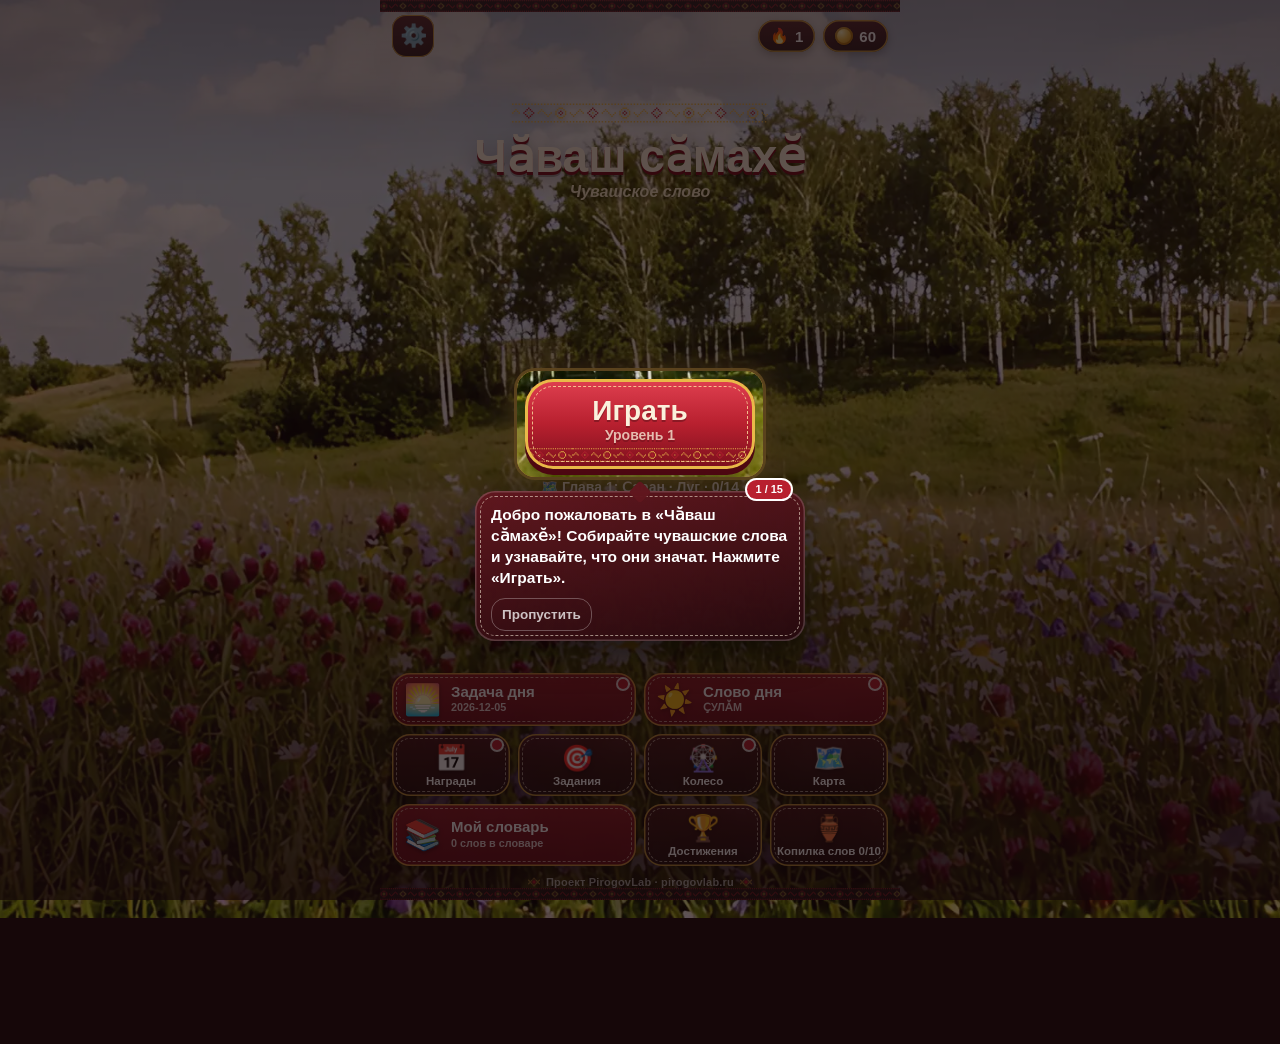
<file: index.html>
<!DOCTYPE html>
<html lang="ru">
<head>
<meta charset="utf-8">
<meta name="author" content="Михаил Пирогов, PirogovLab">
<meta name="viewport" content="width=device-width,initial-scale=1,maximum-scale=1,user-scalable=no,viewport-fit=cover">
<meta name="theme-color" content="#1c0c0e">
<meta name="description" content="Чӑваш сӑмахӗ — словесная головоломка на чувашском языке">
<title>Чӑваш сӑмахӗ — чувашские слова</title>
<link rel="icon" href="img/icon.png">
<link rel="stylesheet" href="css/style.css?v=20261019c">
</head>
<body>
<div id="bg"></div><div id="bgShade"></div>
<div id="app">
  <!-- HOME -->
  <section id="scrHome" class="screen">
    <div class="topbar">
      <button class="iconbtn" id="hSettings" aria-label="settings">⚙️</button>
      <button class="iconbtn" id="hMusic" aria-label="music">🎵</button>
      <div class="pill streak" id="hStreak">🔥 <b>0</b></div>
      <div class="pill coins" id="hCoins"><i class="coin"></i><b>0</b></div>
    </div>
    <div class="logo">
      <div class="logo-orn"></div>
      <h1 id="tTitle">Чӑваш сӑмахӗ</h1>
      <div class="logo-sub" id="tSub">Чувашское слово</div>
    </div>
    <div class="homeMain">
      <button class="playbtn" id="hPlay"><span id="hPlayTxt">Играть</span><small id="hPlayLvl">Уровень 1</small></button>
      <div class="chapterline" id="hChapter"></div>
    </div>
    <div class="tiles" id="hTiles"></div>
    <a class="brand" id="hBrand" href="https://pirogovlab.ru" target="_blank" rel="noopener">Проект PirogovLab · pirogovlab.ru</a>
  </section>
  <!-- MAP -->
  <section id="scrMap" class="screen">
    <div class="topbar">
      <button class="iconbtn" id="mBack">‹</button>
      <div class="ttl" id="mTitle">Карта</div>
      <div class="pill coins"><i class="coin"></i><b class="coinsVal">0</b></div>
    </div>
    <div class="maplist" id="mList"></div>
  </section>
  <!-- GAME -->
  <section id="scrGame" class="screen">
    <div class="topbar">
      <button class="iconbtn" id="gBack">‹</button>
      <div class="ttl"><span id="gTitle">Уровень 1</span><small id="gSub"></small></div>
      <div class="pill coins" id="gCoins"><i class="coin"></i><b class="coinsVal">0</b></div>
    </div>
    <div class="prog"><i id="gProg"></i></div>
    <div id="gridWrap"><div id="grid"></div></div>
    <div id="preview"><span id="word"></span></div>
    <div id="bottom">
      <div class="side l">
        <button class="gbtn" id="bShuffle" aria-label="shuffle">⟳</button>
        <button class="gbtn" id="bJar" aria-label="bonus">🏺<span class="badge" id="jarBadge">0</span><svg class="ring" viewBox="0 0 36 36"><circle cx="18" cy="18" r="16" id="jarRing"/></svg></button>
      </div>
      <div id="wheel"><div class="wheelOrn" aria-hidden="true"><div class="ornB"><svg class="ornP" viewBox="-9.2 -9.2 18.4 18.4" focusable="false"><g fill="currentColor"><path fill-rule="evenodd" d="M0 -5.6 L5.6 0 L0 5.6 L-5.6 0 Z M0 -4.2 L4.2 0 L0 4.2 L-4.2 0 Z"/><path fill-rule="evenodd" d="M0 -3.2 L3.2 0 L0 3.2 L-3.2 0 Z M0 -2 L2 0 L0 2 L-2 0 Z"/><path d="M0 -1 L1 0 L0 1 L-1 0 Z"/><path transform="rotate(0) translate(0 -7.2)" d="M0 -1.1 L1.1 0 L0 1.1 L-1.1 0 Z"/><path transform="rotate(45) translate(0 -7.2)" d="M0 -1.1 L1.1 0 L0 1.1 L-1.1 0 Z"/><path transform="rotate(90) translate(0 -7.2)" d="M0 -1.1 L1.1 0 L0 1.1 L-1.1 0 Z"/><path transform="rotate(135) translate(0 -7.2)" d="M0 -1.1 L1.1 0 L0 1.1 L-1.1 0 Z"/><path transform="rotate(180) translate(0 -7.2)" d="M0 -1.1 L1.1 0 L0 1.1 L-1.1 0 Z"/><path transform="rotate(225) translate(0 -7.2)" d="M0 -1.1 L1.1 0 L0 1.1 L-1.1 0 Z"/><path transform="rotate(270) translate(0 -7.2)" d="M0 -1.1 L1.1 0 L0 1.1 L-1.1 0 Z"/><path transform="rotate(315) translate(0 -7.2)" d="M0 -1.1 L1.1 0 L0 1.1 L-1.1 0 Z"/></g></svg></div></div><svg id="lines"></svg></div>
      <div class="side r">
        <button class="gbtn" id="bHint" aria-label="hint">💡<small><i class="coin"></i><span id="hintCost">25</span></small><span class="badge free" id="freeBadge" hidden>0</span></button>
        <button class="gbtn" id="bWord" aria-label="word">🎯<small><i class="coin"></i>60</small></button>
        <button class="gbtn ad" id="bAd" aria-label="Подсказка за рекламу" title="Подсказка за рекламу" hidden>🎬<small>+💡</small></button>
      </div>
    </div>
  </section>
</div>
<div id="modal" class="modal" hidden><div class="sheet" id="sheet"></div></div>
<div id="cardModal" class="modal" hidden><div class="sheet wcard" id="cardSheet"></div></div>
<div id="toast"></div>
<div id="combo"></div>
<div id="fly"></div>
<canvas id="fx"></canvas>
<script>window.BUILD_V='20261019c';</script>
<script src="js/platform.js?v=20261019c"></script>
<!--webads--><script src="js/ads_web.js?v=20261019c"></script>
<script src="js/adapters/web.js?v=20261019c"></script><!--/webads-->
<script src="js/sound.js?v=20261019c"></script>
<script src="js/tracks.js?v=20261019c"></script>
<script src="js/music.js?v=20261019c"></script>
<script src="js/i18n.js?v=20261019c"></script>
<script src="js/art.js?v=20261019c"></script>
<script src="js/bgimages.js?v=20261019c"></script>
<script src="data/levels.js?v=20261019c"></script>
<script src="js/app.js?v=20261019c"></script>
</body>
</html>
</file>
<file: css/style.css>
:root{--red:#b8202f;--red2:#7a0f1c;--gold:#f2c14e;--gold2:#d9921c;--ink:#241416;--paper:#fffaf0;--glass:rgba(36,12,14,.55);--glass2:rgba(255,255,255,.12);--line:rgba(255,255,255,.18);--txt:#fff;--ok:#43c46b}
*{box-sizing:border-box;-webkit-tap-highlight-color:transparent;user-select:none;-webkit-user-select:none}
html,body{margin:0;height:100%;overflow:hidden;font-family:"Nunito","Segoe UI",Roboto,"Noto Sans",Arial,sans-serif;color:var(--txt);background:#1c0c0e;touch-action:none}
button{font-family:inherit;color:inherit;cursor:pointer;border:none;background:none}
#bg{position:fixed;inset:0;background-size:cover;background-position:center;transition:opacity .6s;transform:scale(1.04)}
body.photoBg #bgShade{background:linear-gradient(180deg,rgba(22,8,10,.22) 0,rgba(22,8,10,0) 20%,rgba(22,8,10,.05) 50%,rgba(22,8,10,.45) 66%,rgba(22,8,10,.72) 100%)}
#bgShade{position:fixed;inset:0;pointer-events:none;background:linear-gradient(180deg,rgba(22,8,10,.14) 0,rgba(22,8,10,0) 22%,rgba(22,8,10,0) 40%,rgba(22,8,10,.30) 64%,rgba(22,8,10,.58) 100%)}
#app{position:relative;height:100%;max-width:520px;margin:0 auto}
.screen{position:absolute;inset:0;display:flex;flex-direction:column;padding:calc(env(safe-area-inset-top) + 8px) 12px calc(env(safe-area-inset-bottom) + 10px);opacity:0;pointer-events:none;transform:translateY(12px);transition:opacity .35s,transform .35s}
.screen.on{opacity:1;pointer-events:auto;transform:none}
.topbar{display:flex;align-items:center;gap:8px;min-height:44px}
.topbar .ttl{flex:1;text-align:center;font-weight:800;font-size:17px;text-shadow:0 2px 6px rgba(0,0,0,.4);line-height:1.1}
.topbar .ttl small{display:block;font-weight:600;font-size:12px;opacity:.85}
.iconbtn{width:42px;height:42px;border-radius:14px;background:var(--glass);backdrop-filter:blur(8px);-webkit-backdrop-filter:blur(8px);font-size:22px;display:flex;align-items:center;justify-content:center;box-shadow:inset 0 0 0 1px var(--line)}
.pill{background:var(--glass);backdrop-filter:blur(8px);-webkit-backdrop-filter:blur(8px);border-radius:22px;padding:7px 12px;font-weight:800;display:flex;align-items:center;gap:6px;box-shadow:inset 0 0 0 1px var(--line);font-size:15px}
.pill.coins{margin-left:auto}
#scrHome .pill.streak{margin-left:auto}
#scrHome .pill.coins{margin-left:0}
.coin{display:inline-block;width:18px;height:18px;border-radius:50%;background:radial-gradient(circle at 35% 30%,#fff7c4,var(--gold) 45%,var(--gold2) 80%);box-shadow:inset 0 0 0 2px rgba(150,90,0,.55),0 1px 2px rgba(0,0,0,.3);flex:none}
.coin.lg{width:28px;height:28px}
/* HOME */
.logo{text-align:center;margin-top:5vh;position:relative}
.logo h1{margin:0;font-size:52px;font-weight:900;letter-spacing:1px;color:#fff;text-shadow:0 3px 0 var(--red2),0 6px 18px rgba(0,0,0,.45);animation:float 4s ease-in-out infinite}
.logo-sub{font-weight:700;opacity:.95;text-shadow:0 2px 6px rgba(0,0,0,.5)}
.logo-orn{height:18px;margin:0 auto 6px;width:220px;background-repeat:repeat-x;background-size:18px 18px;opacity:.95;filter:drop-shadow(0 2px 2px rgba(0,0,0,.3))}
@keyframes float{50%{transform:translateY(-6px)}}
.homeMain{flex:1;display:flex;flex-direction:column;align-items:center;justify-content:center;gap:10px}
.playbtn{min-width:230px;padding:16px 28px 12px;border-radius:28px;background:linear-gradient(180deg,#ffe07a,var(--gold) 45%,var(--gold2));color:#3b2300;font-weight:900;font-size:28px;box-shadow:0 6px 0 #b86d0c,0 12px 28px rgba(0,0,0,.35);display:flex;flex-direction:column;align-items:center;transition:transform .1s;animation:pulse 2.4s ease-in-out infinite}
.playbtn small{font-size:14px;font-weight:800;opacity:.75}
.playbtn:active{transform:translateY(4px);box-shadow:0 2px 0 #b86d0c}
@keyframes pulse{50%{box-shadow:0 6px 0 #b86d0c,0 12px 40px rgba(248,201,79,.55)}}
.chapterline{font-weight:700;text-shadow:0 2px 6px rgba(0,0,0,.5);font-size:14px;opacity:.95;cursor:pointer}
.tiles{display:grid;grid-template-columns:repeat(4,1fr);gap:8px;padding-bottom:4px}
.tile{position:relative;background:var(--glass);backdrop-filter:blur(10px);-webkit-backdrop-filter:blur(10px);border-radius:18px;padding:10px 4px 8px;display:flex;flex-direction:column;align-items:center;gap:3px;box-shadow:inset 0 0 0 1px var(--line);font-size:11.5px;font-weight:700;line-height:1.1;text-align:center;transition:transform .12s}
.tile:active{transform:scale(.95)}
.tile .ic{font-size:26px;filter:drop-shadow(0 2px 3px rgba(0,0,0,.35))}
.tile.wide{grid-column:span 2;flex-direction:row;justify-content:flex-start;gap:10px;padding:10px 12px;text-align:left;font-size:13px}
.tile.wide .ic{font-size:30px}
.tile.wide b{display:block;font-size:15px}
.tile.wide small{opacity:.8;font-weight:600}
.dot{position:absolute;top:6px;right:8px;width:10px;height:10px;border-radius:50%;background:var(--red);box-shadow:0 0 0 2px rgba(255,255,255,.8);animation:blink 1.6s infinite}
@keyframes blink{50%{transform:scale(1.3)}}
/* MAP */
.maplist{flex:1;overflow-y:auto;padding:8px 2px 20px;display:flex;flex-direction:column;gap:12px;-webkit-overflow-scrolling:touch;touch-action:pan-y}
.chap{position:relative;height:118px;border-radius:22px;overflow:hidden;background-size:cover;background-position:center 60%;box-shadow:0 8px 20px rgba(0,0,0,.3),inset 0 0 0 2px rgba(255,255,255,.25);flex:none;text-align:left}
.chap .in{position:absolute;inset:0;padding:12px 14px;background:linear-gradient(90deg,rgba(22,8,10,.7),rgba(22,8,10,.05));display:flex;flex-direction:column;justify-content:flex-end}
.chap b{font-size:22px;font-weight:900;text-shadow:0 2px 6px rgba(0,0,0,.5)}
.chap small{font-weight:700;opacity:.9}
.chap .bar{height:6px;border-radius:3px;background:rgba(255,255,255,.25);margin-top:6px;overflow:hidden;width:60%}
.chap .bar i{display:block;height:100%;background:linear-gradient(90deg,var(--gold),#ff8a5c)}
.chap.locked{filter:grayscale(.85) brightness(.7)}
.chap.locked:after{content:"🔒";position:absolute;right:58px;bottom:14px;font-size:24px}
.chap .num{position:absolute;right:14px;bottom:12px;font-weight:900;font-size:34px;opacity:.35}
.chap.cur{box-shadow:0 0 0 3px var(--gold),0 8px 24px rgba(248,201,79,.4)}
.lvlgrid{display:grid;grid-template-columns:repeat(4,1fr);gap:10px;margin:12px 0}
.lvl{aspect-ratio:1;border-radius:50%;background:rgba(255,255,255,.14);display:flex;align-items:center;justify-content:center;font-weight:900;font-size:18px;box-shadow:inset 0 0 0 2px rgba(255,255,255,.25)}
.lvl.done{background:linear-gradient(180deg,#f4d27a,#d9a530);box-shadow:0 3px 0 #9a6a12}
.lvl.cur{background:linear-gradient(180deg,#ffe07a,var(--gold2));color:#3b2300;box-shadow:0 3px 0 #b86d0c;animation:blink 1.6s infinite}
.lvl.lock{opacity:.45}
/* GAME */
.prog{height:6px;background:rgba(255,255,255,.2);border-radius:3px;margin:6px 4px 0;overflow:hidden}
.prog i{display:block;height:100%;width:0;background:linear-gradient(90deg,var(--gold),#ff7a59);transition:width .45s cubic-bezier(.2,.9,.3,1.2)}
#gridWrap{flex:1 1 auto;display:flex;align-items:center;justify-content:center;min-height:0;padding:10px 0}
#grid{display:grid;gap:4px;filter:drop-shadow(0 6px 12px rgba(0,0,0,.25))}
.cell{border-radius:22%;display:flex;align-items:center;justify-content:center;font-weight:900;text-transform:uppercase;color:var(--ink);position:relative}
.cell.on{background:rgba(6,34,30,.22);box-shadow:inset 0 0 0 1.5px rgba(255,255,255,.6),0 2px 6px rgba(0,0,0,.12);backdrop-filter:blur(5px);-webkit-backdrop-filter:blur(5px)}
.cell.found{background:linear-gradient(180deg,#fffdf6,#ffeec9);box-shadow:0 3px 0 #d9b77a;animation:pop .4s cubic-bezier(.2,.9,.3,1.4)}
.cell.hint{background:linear-gradient(180deg,#fff3c4,#ffd97a);box-shadow:0 3px 0 #c99a3a}
.cell.flash{animation:flash .6s}
@keyframes pop{0%{transform:scale(.3)}100%{transform:scale(1)}}
@keyframes flash{40%{transform:scale(1.15);filter:brightness(1.2) drop-shadow(0 0 8px #ffe066)}}
#preview{height:48px;display:flex;align-items:center;justify-content:center}
#preview span{background:var(--paper);color:var(--ink);font-weight:900;font-size:26px;padding:4px 16px;border-radius:14px;text-transform:uppercase;letter-spacing:3px;box-shadow:0 4px 0 #d9b77a,0 6px 14px rgba(0,0,0,.25);transition:background .2s}
#preview span:empty{display:none}
#preview .bad{animation:shake .35s;background:#ffc2c2}
#preview .dup{background:#cfe3ff}
#preview .good{background:#c9f5d4}
@keyframes shake{25%{transform:translateX(-9px)}75%{transform:translateX(9px)}}
#bottom{position:relative;display:flex;align-items:center;justify-content:center;padding-bottom:8px}
#wheel{position:relative;border-radius:50%;background:radial-gradient(circle at 50% 35%,rgba(255,255,255,.97) 0,rgba(255,251,242,.94) 55%,rgba(246,236,218,.92) 100%);-webkit-backdrop-filter:blur(6px);backdrop-filter:blur(6px);box-shadow:0 10px 30px rgba(0,0,0,.35),inset 0 0 0 3px rgba(184,32,47,.85),inset 0 2px 14px rgba(255,255,255,.9),inset 0 -6px 18px rgba(150,110,60,.12)}
.wheelOrn{position:absolute;inset:12%;pointer-events:none;color:#b8202f;opacity:.24;animation:ornSpin 80s linear infinite;will-change:transform}
.wheelOrn .ornB{width:100%;height:100%;animation:ornBreath 9s ease-in-out infinite}
#wheel .wheelOrn svg{position:static;display:block;width:100%;height:100%;overflow:visible;opacity:.5}
.wheelOrn .ornP.pulse{animation:ornPulse 1.1s ease-out}
@keyframes ornSpin{to{transform:rotate(360deg)}}
@keyframes ornBreath{0%,100%{transform:scale(.96);opacity:.8}50%{transform:scale(1.02);opacity:1}}
@keyframes ornPulse{0%{transform:scale(1);opacity:.5}30%{transform:scale(1.05);opacity:1}100%{transform:scale(1);opacity:.5}}
body.hiddenTab .wheelOrn,body.hiddenTab .wheelOrn .ornB{animation-play-state:paused}
@media (prefers-reduced-motion:reduce){.wheelOrn,.wheelOrn .ornB,.wheelOrn .ornP.pulse{animation:none}}
#wheel svg{position:absolute;inset:0;pointer-events:none;overflow:visible}
.let{position:absolute;width:24%;height:24%;margin:-12% 0 0 -12%;border-radius:50%;display:flex;align-items:center;justify-content:center;font-weight:900;color:var(--ink);text-transform:uppercase;transition:transform .15s,background .15s,color .15s}
.let.sel{background:radial-gradient(circle at 40% 35%,#ff6b74,var(--red) 60%,var(--red2));color:#fff;transform:scale(1.12);box-shadow:0 4px 10px rgba(158,31,43,.45)}
.let.in{animation:letin .45s cubic-bezier(.2,.9,.3,1.4) both}
@keyframes letin{from{transform:scale(0) rotate(-90deg);opacity:0}}
.side{position:absolute;bottom:14px;display:flex;flex-direction:column;gap:12px}
.side.l{left:0}.side.r{right:0}
.gbtn{position:relative;width:54px;height:54px;border-radius:18px;background:var(--glass);backdrop-filter:blur(8px);-webkit-backdrop-filter:blur(8px);font-size:24px;display:flex;flex-direction:column;align-items:center;justify-content:center;box-shadow:inset 0 0 0 1px var(--line),0 4px 12px rgba(0,0,0,.25);transition:transform .1s}
.gbtn:active{transform:scale(.9)}
.gbtn small{font-size:10px;display:flex;align-items:center;gap:2px;font-weight:800}
.gbtn small .coin{width:10px;height:10px}
.gbtn.ad{background:linear-gradient(180deg,#7ad0ff,#2f86d6)}
.badge{position:absolute;top:-5px;right:-5px;background:var(--red);font-size:11px;border-radius:10px;padding:1px 6px;font-weight:900;box-shadow:0 0 0 2px #fff}
.badge.free{background:var(--ok)}
.ring{position:absolute;inset:-3px;width:60px;height:60px;transform:rotate(-90deg);pointer-events:none}
.ring circle{fill:none;stroke:var(--gold);stroke-width:2.5;stroke-dasharray:100.5;stroke-dashoffset:100.5;transition:stroke-dashoffset .4s;stroke-linecap:round}
/* overlays */
.modal{position:fixed;inset:0;z-index:20;background:rgba(8,6,28,.6);backdrop-filter:blur(4px);-webkit-backdrop-filter:blur(4px);display:flex;align-items:flex-end;justify-content:center;animation:fade .25s}
.modal[hidden]{display:none}
@keyframes fade{from{opacity:0}}
.sheet{position:relative;width:100%;max-width:520px;max-height:88%;overflow-y:auto;background:linear-gradient(170deg,rgba(96,22,30,.97),rgba(38,10,14,.97));border-radius:26px 26px 0 0;padding:18px 16px calc(env(safe-area-inset-bottom) + 16px);box-shadow:0 -10px 40px rgba(0,0,0,.5);animation:up .35s cubic-bezier(.2,.9,.3,1.1);touch-action:pan-y;-webkit-overflow-scrolling:touch}
.sheet:before{content:"";position:absolute;left:0;right:0;top:0;height:10px;background-repeat:repeat-x;background-size:10px 10px;opacity:.8;border-radius:26px 26px 0 0;background-image:var(--orn)}
.modal.center{align-items:center;padding:14px}
.modal.center .sheet{border-radius:26px;text-align:center}
@keyframes up{from{transform:translateY(60px);opacity:0}}
.sheet h2{margin:6px 0 4px;font-size:24px;font-weight:900;color:var(--gold);text-align:center}
.sheet .sub{text-align:center;opacity:.85;font-size:13.5px;margin-bottom:10px}
.sheet .x{position:absolute;right:10px;top:12px;width:36px;height:36px;border-radius:12px;background:rgba(255,255,255,.12);font-size:20px}
.big{background:linear-gradient(180deg,#ffe07a,var(--gold) 45%,var(--gold2));color:#3b2300;font-weight:900;font-size:18px;padding:12px 26px;border-radius:24px;box-shadow:0 4px 0 #b86d0c;margin:8px 4px;min-width:150px}
.big:disabled{filter:grayscale(1);opacity:.6}
.big.green{background:linear-gradient(180deg,#ffe39a,#d9a530);color:#3b2300;box-shadow:0 4px 0 #9a6a12}
.ghost{color:#fff;border:1px solid rgba(255,255,255,.4);font-size:14px;padding:8px 16px;border-radius:18px;margin:4px}
.list{list-style:none;padding:0;margin:8px 0;text-align:left}
.list li{padding:9px 6px;border-bottom:1px solid rgba(255,255,255,.1);font-size:14.5px;display:flex;align-items:center;gap:8px;cursor:pointer}
.list li b{text-transform:uppercase;color:#fff3c4;letter-spacing:.5px}
.list li .gl{opacity:.9;flex:1}
.en{opacity:.6;font-style:italic}
/* daily calendar */
.cal{display:grid;grid-template-columns:repeat(4,1fr);gap:8px;margin:10px 0}
.cal .d{border-radius:16px;padding:10px 4px;background:rgba(255,255,255,.1);text-align:center;font-weight:800;font-size:12px;display:flex;flex-direction:column;align-items:center;gap:4px;box-shadow:inset 0 0 0 1px var(--line)}
.cal .d.got{background:linear-gradient(180deg,#f4d27a,#d9a530)}
.cal .d.today{background:linear-gradient(180deg,#ffe07a,var(--gold2));color:#3b2300;animation:blink 1.6s infinite}
.cal .d.chest{grid-column:span 2}
.cal .d .ic{font-size:24px}
/* quests / achievements */
.q{display:flex;align-items:center;gap:10px;background:rgba(255,255,255,.08);border-radius:16px;padding:10px 12px;margin:8px 0;text-align:left}
.q .ic{font-size:26px}
.q .t{flex:1;font-weight:700;font-size:14px}
.q .pb{height:6px;border-radius:3px;background:rgba(255,255,255,.2);margin-top:5px;overflow:hidden}
.q .pb i{display:block;height:100%;background:linear-gradient(90deg,var(--gold),#ff8a5c)}
.q .r{font-weight:800;font-size:13px;display:flex;align-items:center;gap:3px}
.q button{padding:8px 12px;border-radius:14px;font-weight:900;background:linear-gradient(180deg,#ffe39a,#d9a530);color:#3b2300;font-size:13px}
.q.done{opacity:.55}
.ach{display:grid;grid-template-columns:repeat(3,1fr);gap:8px}
.ach .a{background:rgba(255,255,255,.08);border-radius:16px;padding:10px 4px;text-align:center;font-size:11.5px;font-weight:700}
.ach .a .ic{font-size:30px;display:block;filter:grayscale(1);opacity:.4}
.ach .a.got .ic{filter:none;opacity:1;animation:pop .5s}
.ach .a.got{background:linear-gradient(180deg,rgba(248,201,79,.35),rgba(248,201,79,.1))}
/* spin */
.spinwrap{position:relative;width:284px;height:284px;margin:16px auto 12px}
.spinGlow{position:absolute;inset:-14px;border-radius:50%;background:radial-gradient(circle,rgba(248,201,79,.35),rgba(248,201,79,0) 70%);pointer-events:none}
.spinDisk{position:absolute;inset:0;width:100%;height:100%;will-change:transform;backface-visibility:hidden;filter:drop-shadow(0 10px 18px rgba(0,0,0,.45))}
.spinDisk .bulb{fill:#fff3b0}
.spinDisk .bulb.b1{animation:bulb 1.2s steps(1) infinite}.spinDisk .bulb.b2{animation:bulb 1.2s steps(1) infinite .6s}
body.spinning .spinDisk .bulb.b1,body.spinning .spinDisk .bulb.b2{animation-duration:.3s}
@keyframes bulb{0%{fill:#fff3b0}50%{fill:#b8862a}}
#spinWin.win{animation:winsec 1s ease-in-out 3}
@keyframes winsec{0%,100%{opacity:0}50%{opacity:.45}}
.spinwrap .ptr{position:absolute;left:50%;top:-18px;width:34px;height:44px;margin-left:-17px;transform-origin:50% 30%;filter:drop-shadow(0 3px 3px rgba(0,0,0,.45));z-index:2}
.spinwrap .ptr.tick{animation:tick .14s ease-out}
@keyframes tick{0%{transform:rotate(0)}35%{transform:rotate(-16deg)}100%{transform:rotate(0)}}
.spinPrize{position:absolute;left:50%;top:50%;transform:translate(-50%,-50%);min-width:130px;padding:12px 18px;border-radius:22px;text-align:center;background:rgba(8,48,42,.88);-webkit-backdrop-filter:blur(8px);backdrop-filter:blur(8px);box-shadow:0 0 0 3px #f8c94f,0 12px 30px rgba(0,0,0,.5);animation:prizepop .5s cubic-bezier(.2,.9,.3,1.4);z-index:3}
@keyframes prizepop{0%{transform:translate(-50%,-50%) scale(.3);opacity:0}100%{transform:translate(-50%,-50%) scale(1);opacity:1}}
.spinPrize .pi{font-size:34px;line-height:1}.spinPrize .pi .coin.lg{width:40px;height:40px}
.spinPrize b{display:block;font-size:36px;font-weight:900;color:#ffe07a;text-shadow:0 2px 6px rgba(0,0,0,.5)}
.spinPrize small{font-weight:800;opacity:.9}
/* card */
.wcard h2{text-transform:none;text-align:left;font-size:30px;margin:0}
.wcard .meta{font-size:12px;opacity:.75;margin-bottom:6px}
.sense{margin:8px 0 3px;font-size:15px;line-height:1.35}
.sense .lab{font-style:italic;opacity:.7;font-size:13px}
.sense .num{color:var(--gold);font-weight:800;margin-right:4px}
.ex{margin:3px 0 4px 12px;font-size:13px;line-height:1.3;border-left:2px solid rgba(248,201,79,.45);padding-left:8px}
.ex i{display:block;color:#fff3c4}
.ex span{display:block;opacity:.85}
.ex small{opacity:.55}
.xtra{font-size:13px;margin-top:8px}
.xtra b{color:var(--gold);font-weight:700}
.csrc{font-size:11px;opacity:.55;margin-top:12px}
.homn{font-size:12px;color:#ffb3b3;margin-top:10px;font-weight:800}
.wotdbig{font-size:44px;font-weight:900;color:#fff;text-shadow:0 3px 0 var(--red2);margin:4px 0}
/* collection */
.coll input{width:100%;padding:10px 14px;border-radius:14px;border:none;font-size:16px;background:rgba(255,255,255,.15);color:#fff;outline:none;user-select:text;-webkit-user-select:text}
.coll input::placeholder{color:rgba(255,255,255,.6)}
.letters{display:flex;flex-wrap:wrap;gap:4px;margin:8px 0}
.letters button{min-width:28px;padding:4px 6px;border-radius:9px;background:rgba(255,255,255,.12);font-weight:800;text-transform:uppercase;font-size:13px}
.letters button.on{background:var(--gold);color:#3b2300}
.stat{display:flex;justify-content:center;gap:16px;margin:6px 0 4px;font-weight:800}
.stat div{text-align:center}.stat small{display:block;font-weight:600;opacity:.75;font-size:11px}
/* settings */
.row{display:flex;align-items:center;justify-content:space-between;padding:12px 4px;border-bottom:1px solid rgba(255,255,255,.1);font-weight:700}
.sw{width:52px;height:30px;border-radius:15px;background:rgba(255,255,255,.25);position:relative;transition:background .2s}
.sw:after{content:"";position:absolute;top:3px;left:3px;width:24px;height:24px;border-radius:50%;background:#fff;transition:left .2s}
.sw.on{background:var(--ok)}.sw.on:after{left:25px}
.seg{display:flex;background:rgba(255,255,255,.15);border-radius:14px;padding:3px}
.seg button{padding:6px 12px;border-radius:11px;font-weight:800}
.seg button.on{background:var(--gold);color:#3b2300}
.about{font-size:12px;opacity:.75;margin-top:12px;line-height:1.4}
/* toast, combo, fx */
#toast{position:fixed;left:50%;top:calc(env(safe-area-inset-top) + 62px);transform:translate(-50%,-14px) scale(.96);background:rgba(20,6,8,.26);-webkit-backdrop-filter:blur(9px) saturate(1.5);backdrop-filter:blur(9px) saturate(1.5);border:1px solid rgba(255,255,255,.28);padding:5px 12px 6px;border-radius:14px;max-width:76%;text-align:center;opacity:0;transition:opacity .25s,transform .25s;pointer-events:none;z-index:15;box-shadow:0 4px 14px rgba(0,0,0,.18);text-shadow:0 1px 2px rgba(0,0,0,.85),0 0 8px rgba(0,0,0,.45)}
#toast.show{opacity:1;transform:translate(-50%,0) scale(1)}
#toast b{font-size:17px;text-transform:uppercase;color:#ffe07a;letter-spacing:1px}
#toast div{font-size:13px;line-height:1.3;margin-top:1px;color:#fff;display:-webkit-box;-webkit-line-clamp:2;-webkit-box-orient:vertical;overflow:hidden}
#toast .en{color:#e6e6ff}
#toast .more{display:inline-block;font-size:11px;font-weight:800;color:#3b2300;text-shadow:none;background:rgba(255,224,122,.88);border-radius:10px;padding:2px 9px;margin-top:4px;pointer-events:auto;cursor:pointer;-webkit-line-clamp:unset}
#combo{position:fixed;left:50%;top:40%;transform:translate(-50%,-50%) scale(0);font-weight:900;font-size:40px;color:var(--gold);text-shadow:0 3px 0 var(--red2),0 0 20px rgba(248,201,79,.6);pointer-events:none;z-index:16}
#combo.show{animation:comboA 1s ease-out}
@keyframes comboA{0%{transform:translate(-50%,-50%) scale(0) rotate(-10deg);opacity:1}30%{transform:translate(-50%,-50%) scale(1.2) rotate(3deg)}100%{transform:translate(-50%,-90%) scale(1);opacity:0}}
#fly{position:fixed;inset:0;pointer-events:none;z-index:17}
.flyl{position:fixed;display:flex;align-items:center;justify-content:center;font-weight:900;text-transform:uppercase;color:var(--ink);background:var(--paper);border-radius:22%;box-shadow:0 4px 10px rgba(0,0,0,.3)}
.flyc{position:fixed;width:20px;height:20px}
#fx{position:fixed;inset:0;pointer-events:none;z-index:18;width:100%;height:100%}

#cardModal{z-index:22}
#cardModal .sheet{max-height:80%}
#spinSvg{width:100%;height:100%;transition:transform 4s cubic-bezier(.17,.67,.2,1)}


.cardBtns{display:flex;gap:10px;justify-content:center;flex-wrap:wrap;margin-top:8px}
.cardBtns .big{min-width:0;padding-left:20px;padding-right:20px}
.big.blue{background:linear-gradient(180deg,#7cc8ff,#3b8fe0);box-shadow:0 5px 0 #23619e;color:#fff}

.brand{display:block;text-align:center;font-size:11px;font-weight:700;color:rgba(255,255,255,.62);text-decoration:none;padding:6px 0 calc(env(safe-area-inset-bottom) + 2px);letter-spacing:.2px;text-shadow:0 1px 2px rgba(0,0,0,.5)}
.credits p{margin:6px 0}.credits ul{margin:4px 0 6px;padding-left:18px}.credits li{margin:3px 0}.credits a{color:#ffe07a}

#hMusic.off{opacity:.6}
.row input[type=range]{width:46%;accent-color:#f8c94f}
/* ---- tutorial coach marks */
#tut{position:fixed;inset:0;z-index:40;pointer-events:none}
#tut[hidden]{display:none}
#tut .tutB{position:fixed;pointer-events:auto;background:transparent;touch-action:none}
#tut .tutHole{position:fixed;pointer-events:none;box-shadow:0 0 0 200vmax rgba(20,6,8,.68),0 0 0 3px rgba(248,201,79,.95),0 0 22px 6px rgba(248,201,79,.45);transition:left .25s,top .25s,width .25s,height .25s;animation:tutGlow 1.8s ease-in-out infinite}
#tut .tutHole[hidden]{display:none}
#tut.noHole .tutB[data-b="t"]{background:rgba(20,6,8,.68)}
@keyframes tutGlow{50%{box-shadow:0 0 0 200vmax rgba(20,6,8,.68),0 0 0 3px rgba(255,224,122,1),0 0 30px 10px rgba(248,201,79,.6)}}
#tut .tutPath{position:fixed;inset:0;width:100%;height:100%;pointer-events:none;overflow:visible}
#tut .tutPath path{fill:none;stroke:rgba(248,201,79,.85);stroke-width:7;stroke-linecap:round;stroke-linejoin:round;stroke-dasharray:2 14;animation:tutDash 1s linear infinite}
@keyframes tutDash{to{stroke-dashoffset:-16}}
#tut .tutFinger{position:fixed;left:0;top:0;width:0;height:0;pointer-events:none;opacity:0}
#tut .tutFinger[hidden]{display:none}
#tut .tutFinger i{position:absolute;left:-17px;top:-17px;width:34px;height:34px;border-radius:50%;background:rgba(255,255,255,.55);box-shadow:0 0 0 3px rgba(248,201,79,.9);animation:tutTap 1s ease-in-out infinite}
#tut .tutFinger b{position:absolute;left:-14px;top:-4px;font-size:40px;line-height:1;filter:drop-shadow(0 3px 4px rgba(0,0,0,.45))}
@keyframes tutTap{50%{transform:scale(.8)}}
#tut .tutTip{position:fixed;pointer-events:auto;width:min(330px,calc(100vw - 24px));background:linear-gradient(170deg,rgba(96,22,30,.98),rgba(38,10,14,.98));border-radius:20px;padding:14px 16px 10px;box-shadow:0 12px 34px rgba(0,0,0,.5),inset 0 0 0 1.5px rgba(255,255,255,.18);font-size:15.5px;line-height:1.35;font-weight:700;color:#fff;animation:tutIn .3s cubic-bezier(.2,.9,.3,1.2)}
@keyframes tutIn{from{opacity:0;transform:translateY(8px) scale(.97)}}
#tut .tutTip:after{content:"";position:absolute;width:16px;height:16px;background:inherit;transform:rotate(45deg);border-radius:3px}
#tut .tutTip.below:after{top:-7px;left:calc(var(--ax) - 8px);background:rgba(96,22,30,.98)}
#tut .tutTip.above:after{bottom:-7px;left:calc(var(--ax) - 8px);background:rgba(38,10,14,.98)}
#tut .tutTip.right:after{left:-7px;top:calc(var(--ay) - 8px);background:rgba(70,18,24,.98)}
#tut .tutTip.left:after{right:-7px;top:calc(var(--ay) - 8px);background:rgba(80,20,26,.98)}
#tut .tutTip.mid:after{display:none}
#tut .tutBtns{display:flex;justify-content:space-between;align-items:center;margin-top:10px;gap:8px}
#tut .tutSkip{color:rgba(255,255,255,.75);font-size:13.5px;font-weight:700;padding:8px 10px;border-radius:14px;border:1px solid rgba(255,255,255,.28)}
#tut .tutNext{margin-left:auto;background:linear-gradient(180deg,#ffe07a,var(--gold) 45%,var(--gold2));color:#3b2300;font-weight:900;font-size:15px;padding:9px 18px;border-radius:18px;box-shadow:0 3px 0 #b86d0c}
#tut .tutNext[hidden]{display:none}
#tut .tutN{position:absolute;right:14px;top:-11px;background:var(--red);font-size:11px;font-weight:900;padding:2px 8px;border-radius:10px;box-shadow:0 0 0 2px #fff}
@media (prefers-reduced-motion:reduce){#tut .tutHole,#tut .tutPath path,#tut .tutFinger i{animation:none}}
/* ---- ad simulation (plain web test site with ?adsim=1 only) */
.adSim{position:fixed;inset:0;z-index:90;background:rgba(0,0,0,.88);display:flex;align-items:center;justify-content:center}
.adSim>div{position:relative;background:#fff;color:#222;border-radius:18px;padding:28px 34px;text-align:center;font-weight:800}
.adSim small{display:block;font-weight:600;opacity:.7;margin-top:6px}
.adSim button{position:absolute;right:6px;top:4px;font-size:18px;color:#555}
#adSimBanner{position:fixed;left:0;right:0;bottom:0;height:50px;z-index:30;background:repeating-linear-gradient(45deg,#ececec 0 12px,#dcdcdc 12px 24px);color:#555;font:700 13px/50px system-ui,sans-serif;text-align:center}
html.withBanner #app{height:calc(100% - var(--ad-h,50px) - env(safe-area-inset-bottom))}
/* ---- phone landscape (low height): two columns so nothing overlaps or falls off-screen */
@media (orientation:landscape) and (max-height:540px){
  #app{max-width:940px}
  #scrHome{display:grid;grid-template-columns:minmax(0,1fr) minmax(0,1.1fr);grid-template-areas:"top top" "logo tiles" "main tiles" "brand tiles";grid-template-rows:auto auto 1fr auto;column-gap:16px}
  #scrHome .topbar{grid-area:top}
  #scrHome .logo{grid-area:logo;margin-top:2px}
  #scrHome .logo h1{font-size:36px}
  #scrHome .logo-orn{margin-bottom:2px}
  #scrHome .homeMain{grid-area:main;gap:6px}
  #scrHome .playbtn{min-width:200px;padding:10px 22px 8px;font-size:23px}
  #scrHome .tiles{grid-area:tiles;align-self:center}
  #scrHome .tile{padding:7px 4px 6px}
  #scrHome .tile .ic{font-size:22px}
  #scrHome .brand{grid-area:brand}
  #scrGame{display:grid;grid-template-columns:minmax(0,1fr) minmax(300px,42%);grid-template-areas:"top top" "prog prog" "grid preview" "grid bottom";grid-template-rows:auto auto 1fr auto;column-gap:10px}
  #scrGame .topbar{grid-area:top}
  #scrGame .prog{grid-area:prog}
  #gridWrap{grid-area:grid;padding:6px 0}
  #preview{grid-area:preview;align-self:end;height:42px;margin-bottom:6px}
  #bottom{grid-area:bottom;padding-bottom:2px}
  .side{bottom:4px;gap:8px}
  .gbtn{width:50px;height:50px}
}

/* ===================== Chuvash folk style (Чӑваш сӑмахӗ) =====================
   Chuvash embroidery palette: red · black · linen white · gold; counted-thread stitch outlines (dashed), geometric rhombus bands (var(--band)),
   stepped-rhombus panel corners (var(--ctl)…), red/black/gold embroidered wheel ring (var(--wheelBg)). All SVG from js/art.js. */
:root{--red:#b8202f;--red2:#7a0f1c;--gold:#e9b949;--gold2:#c98a1c;--green:#1f1517;--green2:#120c0d;--cream:#fbf1dc;--ink:#241416;--paper:#fbf1dc;
  --glass:linear-gradient(180deg,rgba(70,20,26,.86),rgba(30,11,13,.88));--line:rgba(233,185,73,.75);--stitch:rgba(251,241,220,.55)}
html,body{background:#1e0b0d}
/* pills / tiles / game buttons: dark red/black cloth with gold edge and a linen stitch */
.pill{background:var(--glass);box-shadow:inset 0 0 0 1.5px var(--line),0 3px 8px rgba(0,0,0,.25)}
.tile,.gbtn{background:var(--glass);box-shadow:inset 0 0 0 1.5px var(--line),0 4px 12px rgba(0,0,0,.28);outline:1.2px dashed var(--stitch);outline-offset:-5px}
.tile .ic{filter:drop-shadow(0 2px 2px rgba(0,0,0,.35))}
.tile.wide{background:linear-gradient(180deg,rgba(150,26,40,.9),rgba(110,14,28,.92))}
.gbtn.ad{background:linear-gradient(180deg,#d23a48,var(--red2));outline-color:rgba(255,230,170,.7)}
.badge{background:var(--red);box-shadow:0 0 0 2px var(--gold)}
.badge.free{background:var(--green)}
/* logo */
.logo h1{font-size:min(46px,11.2vw);letter-spacing:0;white-space:nowrap;color:var(--cream);text-shadow:0 3px 0 var(--red2),0 5px 0 rgba(0,0,0,.25),0 8px 22px rgba(0,0,0,.45)}
.logo-orn{height:20px;width:256px;background-image:var(--band)!important;background-size:64px 20px;background-repeat:repeat-x}
.logo-sub{color:#fff3d0;font-style:italic}
/* main buttons */
.playbtn{background:linear-gradient(180deg,#e04050,var(--red) 50%,var(--red2));color:var(--cream);box-shadow:0 6px 0 #4e0812,0 12px 28px rgba(0,0,0,.4),inset 0 0 0 3px var(--gold);
  outline:1.5px dashed rgba(255,226,160,.8);outline-offset:-8px;text-shadow:0 2px 0 rgba(0,0,0,.25)}
.playbtn:active{box-shadow:0 2px 0 #4e0812,inset 0 0 0 3px var(--gold)}
.big{box-shadow:0 4px 0 #8a5a0c,inset 0 0 0 2px rgba(255,255,255,.35);outline:1.2px dashed rgba(90,50,0,.45);outline-offset:-6px}
.big.green{background:linear-gradient(180deg,#3a2a2c,var(--green));color:var(--cream);box-shadow:0 4px 0 #120607,inset 0 0 0 2px var(--gold);outline-color:rgba(251,241,220,.6)}
.big.blue{background:linear-gradient(180deg,#d23a48,var(--red2));color:var(--cream);box-shadow:0 5px 0 #4e0812,inset 0 0 0 2px var(--gold);outline-color:rgba(255,226,160,.7)}
/* sheets: red-black, gold rim, embroidered rhombus band and corners */
.sheet{background:radial-gradient(120% 60% at 50% 0,rgba(192,38,47,.22),transparent 60%),linear-gradient(175deg,#4a161c,#1e0b0d);box-shadow:0 -10px 40px rgba(0,0,0,.5),inset 0 0 0 2px var(--gold),inset 0 0 0 7px rgba(30,11,13,1),inset 0 0 0 8px rgba(233,185,73,.45)}
.sheet:before{left:46px;right:46px;top:6px;height:20px;background-image:var(--band)!important;background-size:64px 20px;background-position:center;opacity:.95;border-radius:0}
.sheet:after{content:"";position:absolute;left:0;right:0;top:0;height:48px;pointer-events:none;background:var(--ctl) left top/48px 48px no-repeat,var(--ctr) right top/48px 48px no-repeat}
.modal.center .sheet{background-image:radial-gradient(120% 60% at 50% 0,rgba(192,38,47,.22),transparent 60%),linear-gradient(175deg,#4a161c,#1e0b0d)}
.sheet h2{color:var(--gold);text-shadow:0 2px 0 rgba(0,0,0,.35)}
.sheet .x{background:var(--red);box-shadow:inset 0 0 0 1.5px var(--gold);z-index:2}
/* map chapters */
.chap{box-shadow:0 8px 20px rgba(0,0,0,.3),inset 0 0 0 2px var(--gold)}
.chap .in{background:linear-gradient(90deg,rgba(30,11,13,.82),rgba(30,11,13,.05))}
.chap:before{content:"";position:absolute;left:10px;right:10px;top:6px;height:14px;background:var(--band) center/45px 14px repeat-x;opacity:.8;z-index:1;pointer-events:none}
.chap .bar i{background:linear-gradient(90deg,var(--gold),var(--red))}
.chap.cur{box-shadow:0 0 0 3px var(--gold),0 0 0 6px var(--red),0 8px 24px rgba(233,185,73,.45)}
/* crossword tiles */
.cell.on{background:rgba(251,241,220,.22);box-shadow:inset 0 0 0 1.5px rgba(233,185,73,.9),0 2px 6px rgba(0,0,0,.15)}
.cell.found{background:linear-gradient(180deg,#fffaf0,#f6e3bb);color:var(--ink);box-shadow:0 3px 0 var(--gold2),inset 0 0 0 1.5px rgba(184,32,47,.55);outline:1px dashed rgba(184,32,47,.45);outline-offset:-4px}
.cell.hint{background:linear-gradient(180deg,#ffe9a0,var(--gold));box-shadow:0 3px 0 var(--gold2)}
#preview span{background:var(--cream);color:var(--red2);box-shadow:0 4px 0 var(--gold2),inset 0 0 0 1.5px var(--gold),0 6px 14px rgba(0,0,0,.3)}
#preview .good{background:#d8f2d0}
#preview .dup{background:#f6e3bb}
/* letter wheel: embroidered red/black ring, linen centre */
#wheel{background:var(--wheelBg) center/100% 100% no-repeat;-webkit-backdrop-filter:none;backdrop-filter:none;box-shadow:0 10px 30px rgba(0,0,0,.4),0 0 0 3px rgba(233,185,73,.8)}
.wheelOrn{color:var(--red);opacity:.2;inset:16%}
.let{color:var(--ink)}
.let.sel{background:radial-gradient(circle at 40% 35%,#e65a66,var(--red) 60%,var(--red2));color:var(--cream);box-shadow:0 4px 10px rgba(122,15,28,.45),0 0 0 2px var(--gold)}
/* tutorial bubble */
.tutTip{background:linear-gradient(170deg,#4a161c,#1e0b0d);box-shadow:0 12px 34px rgba(0,0,0,.5),inset 0 0 0 1.5px var(--gold);outline:1px dashed var(--stitch);outline-offset:-6px}

/* ===== crossword readability on any photo (v2): dark frosted panel + solid tiles ===== */
#grid{filter:none;padding:10px;border-radius:18px;background:rgba(20,6,8,.5);box-shadow:0 8px 24px rgba(0,0,0,.28),inset 0 0 0 1px rgba(233,185,73,.35);backdrop-filter:blur(10px) saturate(1.1);-webkit-backdrop-filter:blur(10px) saturate(1.1)}
.cell{font-weight:900;line-height:1;font-family:"Nunito","Segoe UI",Roboto,"Noto Sans",Arial,sans-serif}
.cell.on{background:rgba(251,241,220,.92);box-shadow:inset 0 0 0 2px var(--gold),0 2px 0 rgba(122,15,28,.35),0 3px 8px rgba(0,0,0,.28);backdrop-filter:none;-webkit-backdrop-filter:none;outline:none}
.cell.on.found{background:linear-gradient(180deg,#d33a44,#b01f2b 55%,#7a1018);color:#fffaf0;text-shadow:0 1px 0 rgba(0,0,0,.45);box-shadow:inset 0 0 0 2px var(--gold),0 2px 0 #120607,0 3px 8px rgba(0,0,0,.35);outline:none}
.cell.on.hint{background:linear-gradient(180deg,#fff6d8,#f3d68a);color:var(--red2);text-shadow:none;box-shadow:inset 0 0 0 2px var(--red),0 2px 0 var(--gold2),0 3px 8px rgba(0,0,0,.28)}
.cell.on.found.flash{animation:flash .6s}
#preview span{font-size:28px;color:var(--red2);background:#fffaf0;text-shadow:none}

/* ---- more Chuvash embroidery (тӗрӗ): screen edge bands, crossword panel bands, header rhombuses, tree of life on the win screen ---- */
#scrHome:before,#scrGame:before,#scrMap:before{content:"";position:absolute;left:0;right:0;top:0;height:12px;background:var(--bandD) center/38px 12px repeat-x;opacity:.92;pointer-events:none;z-index:0}
#scrHome:after,#scrGame:after,#scrMap:after{content:"";position:absolute;left:0;right:0;bottom:0;height:12px;background:var(--bandD) center/38px 12px repeat-x;opacity:.92;pointer-events:none;z-index:0}
#scrHome .topbar,#scrGame .topbar,#scrMap .topbar{margin-top:6px}
#grid{padding:24px 12px;background:var(--band) center 5px/45px 14px repeat-x,var(--band) center calc(100% - 5px)/45px 14px repeat-x,rgba(20,6,8,.55);box-shadow:0 8px 24px rgba(0,0,0,.28),inset 0 0 0 1px rgba(233,185,73,.45),inset 0 0 0 4px rgba(20,6,8,.55),inset 0 0 0 5px rgba(184,32,47,.55)}
.sheet h2:before,.sheet h2:after{content:"";display:inline-block;width:22px;height:22px;background:var(--rh) center/contain no-repeat;vertical-align:-3px;margin:0 8px}
.winOrn{display:flex;justify-content:center;align-items:flex-end;gap:10px;height:76px;margin:2px 0 2px}
.winOrn i{display:block;width:30px;height:55px;background:var(--tree) center/contain no-repeat;opacity:.9}
.winOrn i.m{width:42px;height:76px;opacity:1}
.playbtn{background-image:var(--band),linear-gradient(180deg,#e04050,var(--red) 50%,var(--red2));background-size:45px 14px,auto;background-repeat:repeat-x,no-repeat;background-position:center calc(100% - 7px),0 0}
.brand:before,.brand:after{content:"";display:inline-block;width:12px;height:12px;background:var(--rh) center/contain no-repeat;vertical-align:-2px;margin:0 6px}
.playbtn,#scrHome .playbtn{padding-bottom:26px}
/* РСЯ web banner (plain web only, js/adapters/web.js): fixed bottom strip; #app shrinks so it never covers the game */
#webAdBanner{position:fixed;left:0;right:0;bottom:0;height:var(--ad-h,50px);max-height:var(--ad-h,50px);margin-bottom:env(safe-area-inset-bottom);overflow:hidden;z-index:30;display:flex;justify-content:center;align-items:center;background:rgba(0,0,0,.04)}
#webAdBanner[hidden]{display:none}

/* ---- fit-to-height (1.0.2): banner reserve never squeezes the preview/wheel; only the crossword area flexes ---- */
#scrGame>.topbar,#scrGame>.prog,#preview,#bottom{flex-shrink:0}
#gridWrap{flex:1 1 0;overflow:hidden;position:relative;z-index:1}
#preview{position:relative;z-index:3}
#grid.compact{padding:16px 8px;background-size:36px 11px,36px 11px,auto;background-position:center 3px,center calc(100% - 3px),0 0}
@media (max-height:600px) and (orientation:portrait){#preview{height:40px}#preview span{font-size:24px;padding:2px 14px}}
#grid.compact.tight{gap:2px;padding:12px 6px}
</file>
